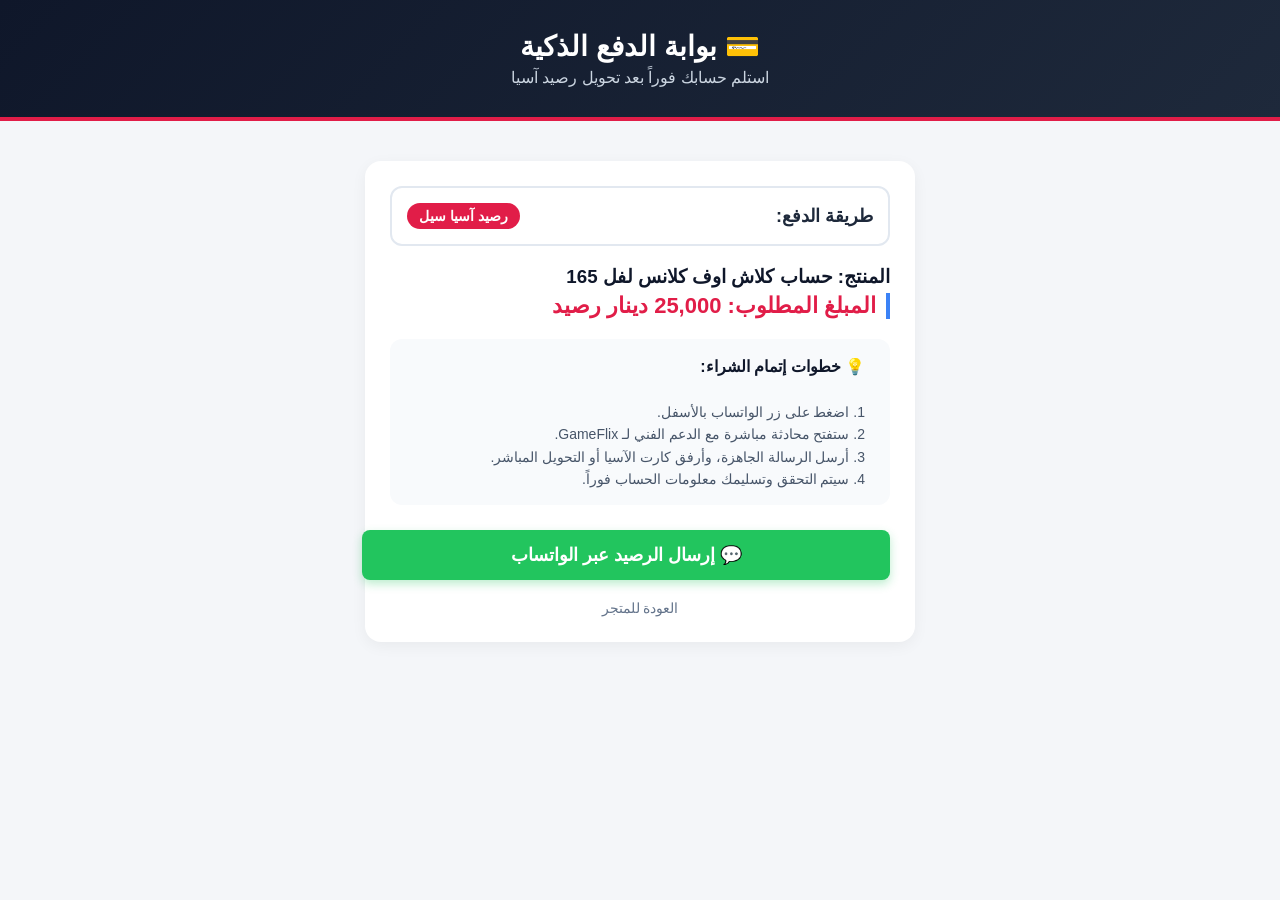
<file: checkout.html>
﻿<!DOCTYPE html>
<html lang="ar" dir="rtl">
<head>
    <!-- Google tag (gtag.js) -->
    <script async src="https://www.googletagmanager.com/gtag/js?id=G-CKKBGBPZK5"></script>
    <script>
        window.dataLayer = window.dataLayer || [];
        function gtag() { dataLayer.push(arguments); }
        gtag('js', new Date());

        gtag('config', 'G-CKKBGBPZK5');
    </script>
    <meta charset="UTF-8">
    <meta name="viewport" content="width=device-width, initial-scale=1.0">
    <link rel="stylesheet" href="style.css">
    <title>إتمام الشراء - رصيد آسيا</title>
    <style>
        .checkout-container {
            max-width: 500px;
            margin: 40px auto;
            padding: 25px;
            background: white;
            border-radius: 16px;
            box-shadow: 0 4px 15px rgba(0,0,0,0.05);
            text-align: center;
        }

        .payment-method-box {
            border: 2px solid #e2e8f0;
            padding: 15px;
            border-radius: 12px;
            margin-bottom: 20px;
            display: flex;
            align-items: center;
            justify-content: space-between;
        }

        .asia-badge {
            background: #e11d48;
            color: white;
            padding: 5px 12px;
            border-radius: 20px;
            font-weight: bold;
            font-size: 14px;
        }

        .instructions-list {
            text-align: right;
            background: #f8fafc;
            padding: 15px 25px;
            border-radius: 12px;
            margin-bottom: 25px;
            color: #475569;
            font-size: 14px;
            line-height: 1.6;
        }

        .whatsapp-btn {
            display: flex;
            align-items: center;
            justify-content: center;
            gap: 10px;
            width: 100%;
            padding: 14px;
            background: #22c55e;
            color: white;
            border: none;
            border-radius: 8px;
            font-size: 18px;
            font-weight: bold;
            text-decoration: none;
            box-shadow: 0 4px 10px rgba(34, 197, 94, 0.3);
            transition: background 0.3s;
        }

            .whatsapp-btn:hover {
                background: #16a34a;
            }
    </style>
</head>
<body>

    <header style="background: linear-gradient(135deg, #0f172a, #1e293b); color: white; padding: 30px 20px; text-align: center; border-bottom: 4px solid #e11d48;">
        <h1>💳 بوابة الدفع الذكية</h1>
        <p>استلم حسابك فوراً بعد تحويل رصيد آسيا</p>
    </header>

    <main class="checkout-container" style="max-width: 500px; margin: 40px auto; padding: 25px; background: white; border-radius: 16px; box-shadow: 0 4px 15px rgba(0,0,0,0.05); text-align: center;">

        <div style="border: 2px solid #e2e8f0; padding: 15px; border-radius: 12px; margin-bottom: 20px; display: flex; align-items: center; justify-content: space-between;">
            <span style="font-size: 18px; font-weight: bold; color: #1e293b;">طريقة الدفع:</span>
            <span style="background: #e11d48; color: white; padding: 5px 12px; border-radius: 20px; font-weight: bold; font-size: 14px;">رصيد آسيا سيل</span>
        </div>

        <div style="text-align: right; margin-bottom: 20px;">
            <h3 id="order-title" style="margin: 0; color: #0f172a;">جاري تحميل المنتج...</h3>
            <h2 style="margin: 5px 0; color: #e11d48;">المبلغ المطلوب: <span id="order-price">0</span> دينار رصيد</h2>
        </div>

        <div style="text-align: right; background: #f8fafc; padding: 15px 25px; border-radius: 12px; margin-bottom: 25px; color: #475569; font-size: 14px; line-height: 1.6;">
            <h4 style="margin-top: 0; color: #0f172a; font-size: 16px;">💡 خطوات إتمام الشراء:</h4>
            1. اضغط على زر الواتساب بالأسفل.<br>
            2. ستفتح محادثة مباشرة مع الدعم الفني لـ GameFlix.<br>
            3. أرسل الرسالة الجاهزة، وأرفق كارت الآسيا أو التحويل المباشر.<br>
            4. سيتم التحقق وتسليمك معلومات الحساب فوراً.
        </div>

        <a id="whatsapp-link" href="#" class="whatsapp-btn" target="_blank" style="display: flex; align-items: center; justify-content: center; gap: 10px; width: 100%; padding: 14px; background: #22c55e; color: white; border: none; border-radius: 8px; font-size: 18px; font-weight: bold; text-decoration: none; box-shadow: 0 4px 10px rgba(34, 197, 94, 0.3);">
            💬 إرسال الرصيد عبر الواتساب
        </a>

        <a href="index.html" style="display: inline-block; margin-top: 20px; color: #64748b; text-decoration: none; font-size: 14px;">العودة للمتجر</a>
    </main>

    <script src="app.js"></script>
    <script>
        document.addEventListener('DOMContentLoaded', () => {
            const urlParams = new URLSearchParams(window.location.search);
            const productId = parseInt(urlParams.get('id')) || 1; // الافتراضي حساب 1 لو لم يجد رقم

            const product = products.find(p => p.id === productId);

            if (product) {
                document.getElementById('order-title').innerText = `المنتج: ${product.title}`;
                document.getElementById('order-price').innerText = product.price.toLocaleString();

                // جهز رقمك هنا (استبدل 9647XXXXXXXX برقمك الحقيقي)
                const myNumber = "9647771994210";

                // صياغة الرسالة التلقائية للواتساب وتشفيرها لتفادي المشاكل
                const message = `مرحباً متجر GameFlix، أريد شراء [ ${product.title} ] بقيمة [ ${product.price.toLocaleString()} دينار ] رصيد آسيا. يرجى تأكيد الطلب لإرسال الكارت وتسلّم الحساب.`;
                const encodedMessage = encodeURIComponent(message);

                // ربط الرابط النهائي بالزر
                document.getElementById('whatsapp-link').href = `https://wa.me/${myNumber}?text=${encodedMessage}`;
            }
        });
    </script>
</body>
</html>
</file>
<file: style.css>
/* ����� ��� ������ ������� */
body {
    font-family: 'Segoe UI', Tahoma, Geneva, Verdana, sans-serif;
    background-color: #f4f6f9;
    color: #333;
    margin: 0;
    padding: 0;
}

/* ����� ��� ������ (������) */
header {
    background-color: #1e293b; /* ��� ���� ���� ��� */
    color: #fff;
    text-align: center;
    padding: 30px 10px;
}

    header h1 {
        margin: 0;
        font-size: 28px;
    }

    header p {
        margin: 5px 0 0 0;
        color: #cbd5e1;
    }

/* ����� ������� �������� �������� */
main {
    max-width: 1000px;
    margin: 20px auto;
    padding: 0 15px;
}

h2 {
    color: #0f172a;
    border-right: 4px solid #3b82f6; /* �� ���� ���� ����� ����� ����� */
    padding-right: 10px;
    font-size: 22px;
}

/* ����� ���� ������ */
.product-card {
    background-color: #fff;
    border-radius: 12px; /* ����� ������ ����� */
    box-shadow: 0 4px 6px rgba(0, 0, 0, 0.05); /* �� ���� ���� ��� */
    padding: 20px;
    margin: 15px 0;
    max-width: 300px;
    text-align: center;
    border: 1px solid #e2e8f0;
}

    /* ����� ���� ������ */
    .product-card img {
        max-width: 100%;
        height: 150px;
        object-fit: cover;
        border-radius: 8px;
        background-color: #f1f5f9; /* ����� ����� ������ �������� */
    }

    /* ����� ��� ������ ������ */
    .product-card h3 {
        font-size: 18px;
        margin: 15px 0 10px 0;
        color: #1e293b;
    }

.price {
    font-weight: bold;
    color: #10b981; /* ��� ���� ���� ����� */
    font-size: 16px;
    margin-bottom: 15px;
}

/* ����� ����� ������ */
button {
    background-color: #2563eb; /* ���� ���� */
    color: white;
    border: none;
    padding: 10px 20px;
    font-size: 15px;
    font-weight: bold;
    border-radius: 6px;
    cursor: pointer;
    width: 100%;
    transition: background 0.2s;
}

    /* ����� ��� ����� ������ ��� ���� */
    button:hover {
        background-color: #1d4ed8;
    }

/* ����� ���� ������ */
footer {
    text-align: center;
    padding: 20px;
    background-color: #0f172a;
    color: #94a3b8;
    font-size: 14px;
    margin-top: 40px;
}
/* ����� �������� - ���� ������ ��� ��� */
.product-grid {
    display: flex;
    flex-wrap: wrap; /* ��� ��� ������ ������ ���� ������ ����� ������ �������� */
    gap: 20px; /* ������� ������� ��� �� ���� ����� */
    justify-content: flex-start; /* ���� ����� ������ �� ������ (��� ������ ����) */
    margin-top: 15px;
}
</file>
